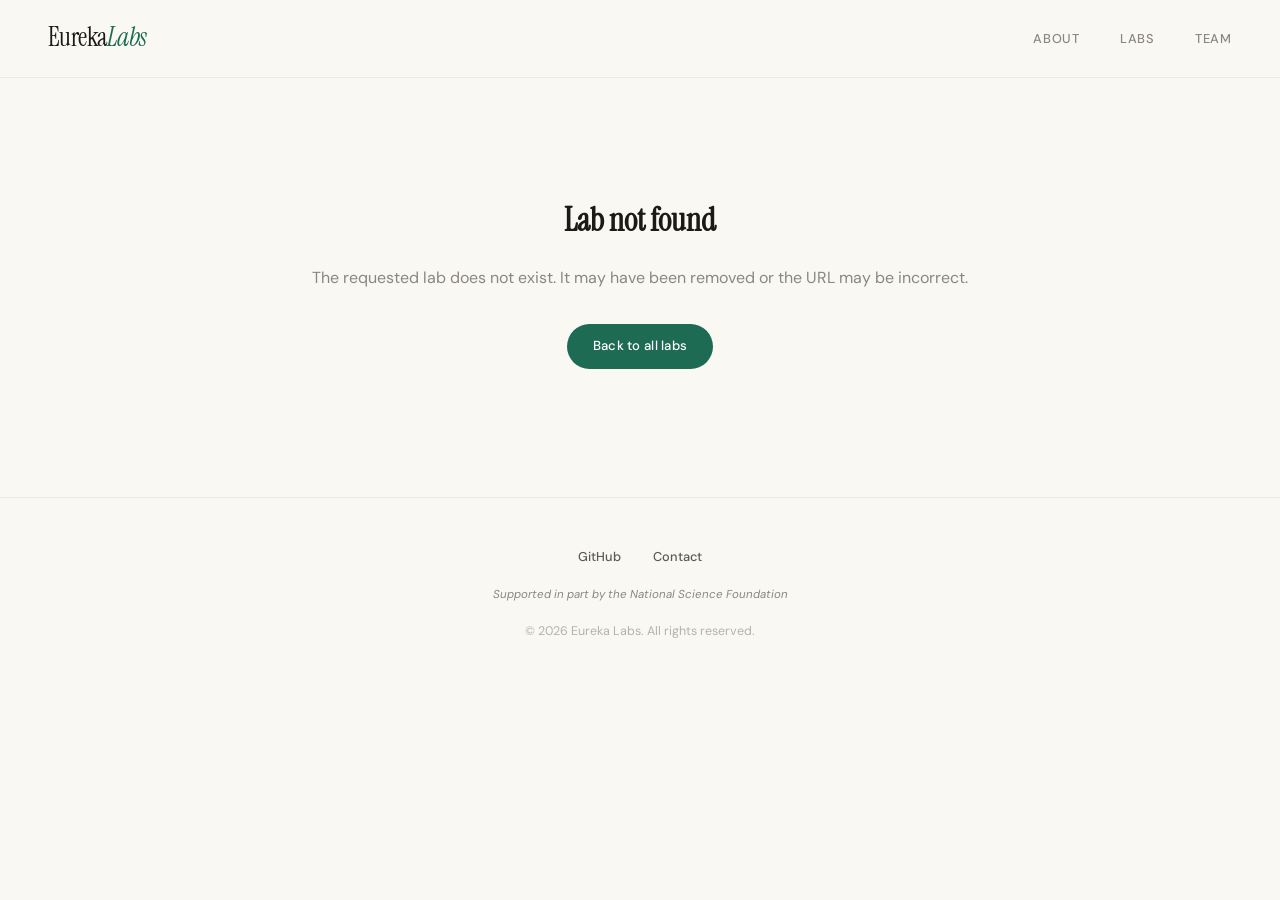
<file: lab.html>
<!DOCTYPE html>
<html lang="en">
<head>
  <meta charset="UTF-8">
  <meta name="viewport" content="width=device-width, initial-scale=1.0">
  <meta name="description" content="Eureka Labs — Hands-on cybersecurity lab">
  <title>Lab — Eureka Labs</title>
  <link rel="preconnect" href="https://fonts.googleapis.com">
  <link rel="preconnect" href="https://fonts.gstatic.com" crossorigin>
  <link href="https://fonts.googleapis.com/css2?family=Instrument+Serif&family=DM+Sans:opsz,wght@9..40,400;9..40,500;9..40,600&display=swap" rel="stylesheet">
  <link rel="stylesheet" href="style.css">
  <!-- Google Analytics -->
  <script async src="https://www.googletagmanager.com/gtag/js?id=G-SVHM47HLQ2"></script>
  <script>
    window.dataLayer = window.dataLayer || [];
    function gtag(){ dataLayer.push(arguments); }
    gtag('js', new Date());
    gtag('config', 'G-SVHM47HLQ2');
  </script>
</head>
<body>
  <a href="#lab-content" class="skip-link">Skip to content</a>

  <nav>
    <a href="index.html" class="logo">Eureka<em>Labs</em></a>
    <ul class="nav-links">
      <li><a href="index.html#about">About</a></li>
      <li><a href="index.html#labs">Labs</a></li>
      <li><a href="index.html#team">Team</a></li>
    </ul>
    <button class="hamburger" aria-label="Open menu" onclick="document.getElementById('mobile-menu').classList.add('open')">
      <svg viewBox="0 0 24 24" fill="none" stroke-width="1.5" stroke-linecap="round"><path d="M4 7h16M4 12h16M4 17h16"/></svg>
    </button>
  </nav>

  <div class="mobile-menu" id="mobile-menu">
    <button class="close-btn" aria-label="Close menu" onclick="this.parentElement.classList.remove('open')">
      <svg viewBox="0 0 24 24" fill="none" stroke-width="1.5" stroke-linecap="round"><path d="M6 6l12 12M6 18L18 6"/></svg>
    </button>
    <a href="index.html#about" onclick="this.parentElement.classList.remove('open')">About</a>
    <a href="index.html#labs"  onclick="this.parentElement.classList.remove('open')">Labs</a>
    <a href="index.html#team"  onclick="this.parentElement.classList.remove('open')">Team</a>
  </div>

  <div class="lab-page" id="lab-content"></div>

  <footer>
    <div class="footer-links">
      <a href="https://github.com/liranmatcu/Docker_Security_Labs">GitHub</a>
      <a href="mailto:eurekalabs01@gmail.com">Contact</a>
    </div>
    <p class="nsf-note">Supported in part by the National Science Foundation</p>
    <p>&copy; <span id="copyright-year">2026</span> Eureka Labs. All rights reserved.</p>
  </footer>

  <script src="data.js?v=5"></script>
  <script src="utils.js?v=5"></script>
  <script src="lab-app.js?v=5"></script>
</body>
</html>
</file>
<file: style.css>
/* ============================================================================
   EUREKA LABS — SHARED STYLES
   All visual styles for index.html and lab.html.
   Design tokens (colors, fonts) are at the top — start here for theming.
   ============================================================================ */

:root {
  --color-page:        #faf8f3;
  --color-surface:     #f0ede6;
  --color-surface-alt: #e6e2da;
  --color-text:        #1a1a17;
  --color-text-mid:    #5c5a52;
  --color-text-muted:  #8a877e;
  --color-text-faint:  #b5b2a9;
  --color-forest:       #1d6b52;
  --color-forest-dark:  #155741;
  --color-forest-light: #e4f2ec;
  --color-copper:       #c45a2d;
  --color-copper-light: #faeee8;
  --color-plum:         #6b4f8a;
  --color-plum-light:   #f0eaf6;
  --font-serif: 'Instrument Serif', Georgia, serif;
  --font-sans:  'DM Sans', system-ui, sans-serif;
  --border-subtle: 1px solid rgba(0, 0, 0, 0.06);
  --radius:        10px;
  --radius-pill:   100px;
}

*, *::before, *::after { box-sizing: border-box; margin: 0; padding: 0; }
html { scroll-behavior: smooth; }
body { font-family: var(--font-sans); background: var(--color-page); color: var(--color-text); line-height: 1.75; overflow-x: hidden; }
a { color: var(--color-forest); text-decoration: none; transition: color 0.2s; }
a:hover { color: var(--color-copper); }

/* --- Utility --- */
.hidden { display: none !important; }

/* --- Accessibility --- */
.skip-link { position: absolute; top: -100%; left: 1rem; padding: 0.5rem 1rem; background: var(--color-forest); color: #fff; border-radius: var(--radius); z-index: 200; font-size: 0.8rem; }
.skip-link:focus { top: 1rem; }

/* --- Nav --- */
nav { position: fixed; top: 0; left: 0; right: 0; z-index: 100; padding: 1rem 3rem; display: flex; align-items: center; justify-content: space-between; background: rgba(250, 248, 243, 0.92); backdrop-filter: blur(16px); border-bottom: var(--border-subtle); }
.logo { font-family: var(--font-serif); font-size: 1.6rem; color: var(--color-text); letter-spacing: -0.02em; }
.logo em { font-style: italic; color: var(--color-forest); }
.nav-links { list-style: none; display: flex; gap: 2.5rem; }
.nav-links a { font-size: 0.8rem; color: var(--color-text-muted); font-weight: 500; letter-spacing: 0.06em; text-transform: uppercase; transition: color 0.2s; }
.nav-links a:hover { color: var(--color-text); }

.hamburger { display: none; background: none; border: none; cursor: pointer; padding: 4px; }
.hamburger svg { width: 24px; height: 24px; stroke: var(--color-text); }
.mobile-menu { display: none; position: fixed; top: 0; left: 0; right: 0; bottom: 0; background: rgba(250, 248, 243, 0.98); z-index: 150; flex-direction: column; align-items: center; justify-content: center; gap: 2rem; }
.mobile-menu.open { display: flex; }
.mobile-menu a { font-family: var(--font-serif); font-size: 1.8rem; color: var(--color-text); }
.mobile-menu .close-btn { position: absolute; top: 1.25rem; right: 1.5rem; background: none; border: none; cursor: pointer; padding: 4px; }
.mobile-menu .close-btn svg { width: 24px; height: 24px; stroke: var(--color-text); }

/* --- Layout --- */
section { padding: 6rem 3rem; }
.container { max-width: 1040px; margin: 0 auto; }
.section-eyebrow { font-size: 0.68rem; text-transform: uppercase; letter-spacing: 0.22em; color: var(--color-forest); margin-bottom: 0.5rem; font-weight: 600; }
.section-title { font-family: var(--font-serif); font-size: clamp(1.8rem, 3.5vw, 2.8rem); font-weight: 400; letter-spacing: -0.02em; margin-bottom: 0.75rem; line-height: 1.12; }
.section-desc { color: var(--color-text-mid); max-width: 540px; margin-bottom: 3rem; font-size: 0.92rem; }

/* --- Shared components --- */
.tag { font-size: 0.6rem; font-weight: 600; text-transform: uppercase; letter-spacing: 0.06em; padding: 0.18rem 0.5rem; border-radius: var(--radius-pill); white-space: nowrap; background: var(--tag-bg); color: var(--tag-color); }
.tags { display: flex; gap: 0.35rem; flex-wrap: wrap; }
.btn-primary { display: inline-flex; align-items: center; gap: 0.6rem; padding: 0.7rem 1.6rem; background: var(--color-forest); border: none; border-radius: var(--radius-pill); font-family: var(--font-sans); font-size: 0.82rem; font-weight: 500; color: #fff; letter-spacing: 0.02em; cursor: pointer; transition: background 0.25s; }
.btn-primary:hover { background: var(--color-forest-dark); color: #fff; }
.btn-primary svg { width: 14px; height: 14px; transition: transform 0.25s; }
.btn-primary:hover svg { transform: translateX(3px); }
.badge { display: inline-block; font-size: 0.62rem; font-weight: 600; text-transform: uppercase; letter-spacing: 0.12em; padding: 0.18rem 0.55rem; border-radius: var(--radius-pill); margin-bottom: 0.5rem; }

/* --- Hero (index.html) --- */
.hero { padding: 8rem 6rem 6rem; border-bottom: var(--border-subtle); }
.hero-grid { display: grid; grid-template-columns: 1fr 1fr; gap: 6rem; align-items: start; max-width: 1280px; margin: 0 auto; }
.hero-left { display: flex; flex-direction: column; padding-top: 3rem; }
.hero-right { padding-top: 3rem; }
.hero-eyebrow { font-size: 0.72rem; text-transform: uppercase; letter-spacing: 0.22em; color: var(--color-forest); margin-bottom: 1.5rem; font-weight: 600; }
.hero h1 { font-family: var(--font-serif); font-size: clamp(2.4rem, 4.5vw, 4rem); font-weight: 400; line-height: 1.08; letter-spacing: -0.03em; margin-bottom: 2rem; }
.hero h1 .accent { font-style: italic; color: var(--color-copper); }
.hero-left > p { color: var(--color-text-mid); font-size: 1rem; line-height: 1.85; margin-bottom: 2.5rem; }
.hero-rule { display: flex; align-items: center; gap: 1.5rem; margin-top: 3rem; }
.hero-rule span { height: 1px; flex: 0 0 50px; background: var(--color-text-faint); }
.hero-rule small { font-size: 0.7rem; color: var(--color-text-faint); text-transform: uppercase; letter-spacing: 0.15em; font-weight: 500; }

/* --- About columns (inside hero-right) --- */
.about-columns { display: grid; grid-template-columns: 1fr; gap: 2rem; margin-top: 2rem; }
.about-prose { color: var(--color-text-mid); font-size: 0.88rem; }
.about-prose p { margin-bottom: 1.1rem; }

/* --- Lab catalog (index.html) --- */
.labs { background: var(--color-surface); border-top: var(--border-subtle); border-bottom: var(--border-subtle); }
.search-wrap { position: relative; margin-bottom: 1.5rem; }
.search-icon { position: absolute; left: 0.85rem; top: 50%; transform: translateY(-50%); width: 14px; height: 14px; stroke: var(--color-text-muted); pointer-events: none; }
#lab-search { width: 100%; padding: 0.55rem 1rem 0.55rem 2.4rem; border: 1px solid rgba(0,0,0,0.1); border-radius: var(--radius-pill); background: var(--color-page); font-family: var(--font-sans); font-size: 0.88rem; color: var(--color-text); outline: none; transition: border-color 0.2s; }
#lab-search::placeholder { color: var(--color-text-muted); }
#lab-search:focus { border-color: var(--color-forest); }
.filters-row { display: flex; gap: 2.5rem; margin-bottom: 2rem; flex-wrap: wrap; align-items: flex-start; }
.filter-group span { display: block; font-size: 0.65rem; text-transform: uppercase; letter-spacing: 0.15em; color: var(--color-text-muted); font-weight: 600; margin-bottom: 0.5rem; }
.filter-chips { display: flex; gap: 0.4rem; flex-wrap: wrap; }
.filter-btn { font-family: var(--font-sans); font-size: 0.72rem; padding: 0.4rem 1rem; border: 1px solid rgba(0,0,0,0.1); border-radius: var(--radius-pill); background: var(--color-page); color: var(--color-text-muted); cursor: pointer; font-weight: 500; transition: all 0.2s; }
.filter-btn:hover { border-color: var(--color-text-mid); color: var(--color-text-mid); }
.filter-btn[aria-pressed="true"] { border-color: var(--color-forest); color: var(--color-forest); background: var(--color-forest-light); }
.labs-count { font-size: 0.78rem; color: var(--color-text-muted); margin-bottom: 1.25rem; }
.labs-list { display: flex; flex-direction: column; gap: 1px; background: rgba(0,0,0,0.06); border-radius: var(--radius); overflow: hidden; }
.lab-row { display: grid; grid-template-columns: 56px 1fr auto auto; gap: 1.5rem; align-items: center; padding: 1.25rem 1.75rem; background: var(--color-page); transition: background 0.2s; color: inherit; text-decoration: none; }
.lab-thumb { width: 56px; height: 56px; object-fit: cover; border-radius: 8px; flex-shrink: 0; background: var(--color-surface-alt); }
.lab-row:hover { background: rgba(255,255,255,0.7); color: inherit; }
.lab-row h3 { font-family: var(--font-serif); font-size: 1rem; font-weight: 400; line-height: 1.35; }
.lab-row .arrow { font-size: 1.1rem; color: var(--color-text-faint); transition: transform 0.2s, color 0.2s; flex-shrink: 0; }
.lab-row:hover .arrow { transform: translateX(4px); color: var(--color-forest); }
.no-results { padding: 3rem; text-align: center; background: var(--color-page); border-radius: var(--radius); color: var(--color-text-muted); font-size: 0.9rem; display: none; }

/* Pagination */
.pagination-bar { display: flex; align-items: center; justify-content: space-between; flex-wrap: wrap; gap: 1rem; margin-top: 1.5rem; padding-top: 1.25rem; border-top: 1px solid rgba(0,0,0,0.07); }
.page-size { display: flex; align-items: center; gap: 0.5rem; }
.page-size span { font-size: 0.7rem; text-transform: uppercase; letter-spacing: 0.12em; color: var(--color-text-muted); font-weight: 600; }
.page-controls { display: flex; align-items: center; gap: 0.35rem; }
.page-btn { padding: 0.3rem 0.7rem; border: 1px solid rgba(0,0,0,0.12); border-radius: var(--radius-pill); background: var(--color-page); font-family: var(--font-sans); font-size: 0.78rem; color: var(--color-text); cursor: pointer; transition: background 0.15s, border-color 0.15s; }
.page-btn:hover:not([disabled]) { background: var(--color-surface-alt); }
.page-btn.active { background: var(--color-forest); color: #fff; border-color: var(--color-forest); font-weight: 600; }
.page-btn[disabled] { opacity: 0.35; cursor: default; }

/* --- Team (index.html) --- */
.team { background: var(--color-page); }
.team-grid { display: grid; grid-template-columns: repeat(2, 1fr); gap: 3rem 4rem; }
.team-member { display: flex; align-items: center; gap: 1.25rem; }
.team-avatar { width: 88px; height: 88px; border-radius: 50%; flex-shrink: 0; object-fit: cover; border: 2px solid rgba(29,107,82,0.15); }
div.team-avatar { display: flex; align-items: center; justify-content: center; font-family: var(--font-serif); font-size: 1.4rem; font-style: italic; background: var(--color-forest-light); color: var(--color-forest); }
.team-member h4 { font-family: var(--font-serif); font-size: 1.05rem; font-weight: 400; margin-bottom: 0.15rem; }
.team-member h4 a { color: inherit; text-decoration: none; border-bottom: 1px solid rgba(29,107,82,0.3); transition: border-color 0.2s, color 0.2s; }
.team-member h4 a:hover { color: var(--color-forest); border-color: var(--color-forest); }
.team-member .role { font-size: 0.78rem; color: var(--color-text-mid); margin-bottom: 0.2rem; }
.team-member .affil { font-size: 0.68rem; color: var(--color-text-muted); text-transform: uppercase; letter-spacing: 0.08em; font-weight: 500; }
.collab-heading { font-size: 0.65rem; text-transform: uppercase; letter-spacing: 0.15em; color: var(--color-text-muted); font-weight: 600; margin: 2.5rem 0 1.25rem; padding-top: 2rem; border-top: 1px solid rgba(0,0,0,0.07); }
.collab-grid .team-member .role { display: none; }

/* --- Lab detail page (lab.html) --- */
.lab-page { padding: 8rem 3rem 4rem; max-width: 780px; margin: 0 auto; }
.back-link { display: inline-block; font-size: 0.82rem; color: var(--color-text-muted); margin-bottom: 2rem; transition: color 0.2s; }
.back-link:hover { color: var(--color-forest); }
.lab-header { margin-bottom: 2rem; }
.lab-header .tags { margin-bottom: 1rem; }
.lab-header h1 { font-family: var(--font-serif); font-size: clamp(1.8rem, 4vw, 2.8rem); font-weight: 400; line-height: 1.15; letter-spacing: -0.02em; }
.lab-meta { display: flex; gap: 2rem; flex-wrap: wrap; padding: 1rem 0; margin-bottom: 2rem; border-top: var(--border-subtle); border-bottom: var(--border-subtle); }
.lab-meta-item { display: flex; flex-direction: column; gap: 0.15rem; }
.meta-label { font-size: 0.65rem; text-transform: uppercase; letter-spacing: 0.12em; color: var(--color-text-muted); font-weight: 600; }
.lab-image { margin-bottom: 2.5rem; border-radius: var(--radius); overflow: hidden; border: var(--border-subtle); }
.lab-image img { width: 100%; max-height: 360px; object-fit: cover; display: block; }
.lab-section { margin-bottom: 2.5rem; }
.lab-section h2 { font-family: var(--font-serif); font-size: 1.3rem; font-weight: 400; margin-bottom: 0.75rem; color: var(--color-text); }
.lab-section p { color: var(--color-text-mid); font-size: 0.95rem; line-height: 1.85; }
.resources-list { list-style: none; padding: 0; }
.resources-list li { margin-bottom: 0.5rem; }
.resources-list li a { font-size: 0.92rem; font-weight: 500; color: var(--color-forest); }
.resources-list li a:hover { color: var(--color-copper); }
.lab-not-found { text-align: center; padding: 4rem 0; }
.lab-not-found h1 { font-family: var(--font-serif); font-size: 2rem; margin-bottom: 1rem; }
.lab-not-found p { color: var(--color-text-muted); margin-bottom: 2rem; }

/* --- Footer --- */
footer { padding: 3rem; text-align: center; border-top: var(--border-subtle); }
footer p { font-size: 0.78rem; color: var(--color-text-faint); }
.footer-links { display: flex; gap: 2rem; justify-content: center; margin-bottom: 1rem; }
.footer-links a { font-size: 0.8rem; color: var(--color-text-mid); font-weight: 500; }
.nsf-note { font-size: 0.72rem; color: var(--color-text-muted); margin-bottom: 1rem; font-style: italic; }

/* --- Mobile --- */
@media (max-width: 768px) {
  nav { padding: 1rem 1.5rem; }
  .nav-links { display: none; }
  .hamburger { display: block; }
  .hero { padding: 6rem 1.5rem 3rem; }
  .hero-grid { grid-template-columns: 1fr; gap: 3rem; }
  .hero-right { padding-top: 0; }
  section { padding: 4rem 1.5rem; }
  .filters-row { gap: 1.5rem; }
  .lab-row { grid-template-columns: 48px 1fr; gap: 0.75rem; padding: 1rem 1.25rem; }
  .lab-thumb { width: 48px; height: 48px; }
  .lab-row .tags { grid-column: 2; }
  .lab-row .arrow { display: none; }
  .lab-page { padding: 7rem 1.5rem 3rem; }
  .team-grid { grid-template-columns: 1fr; gap: 2rem; }
}
</file>
